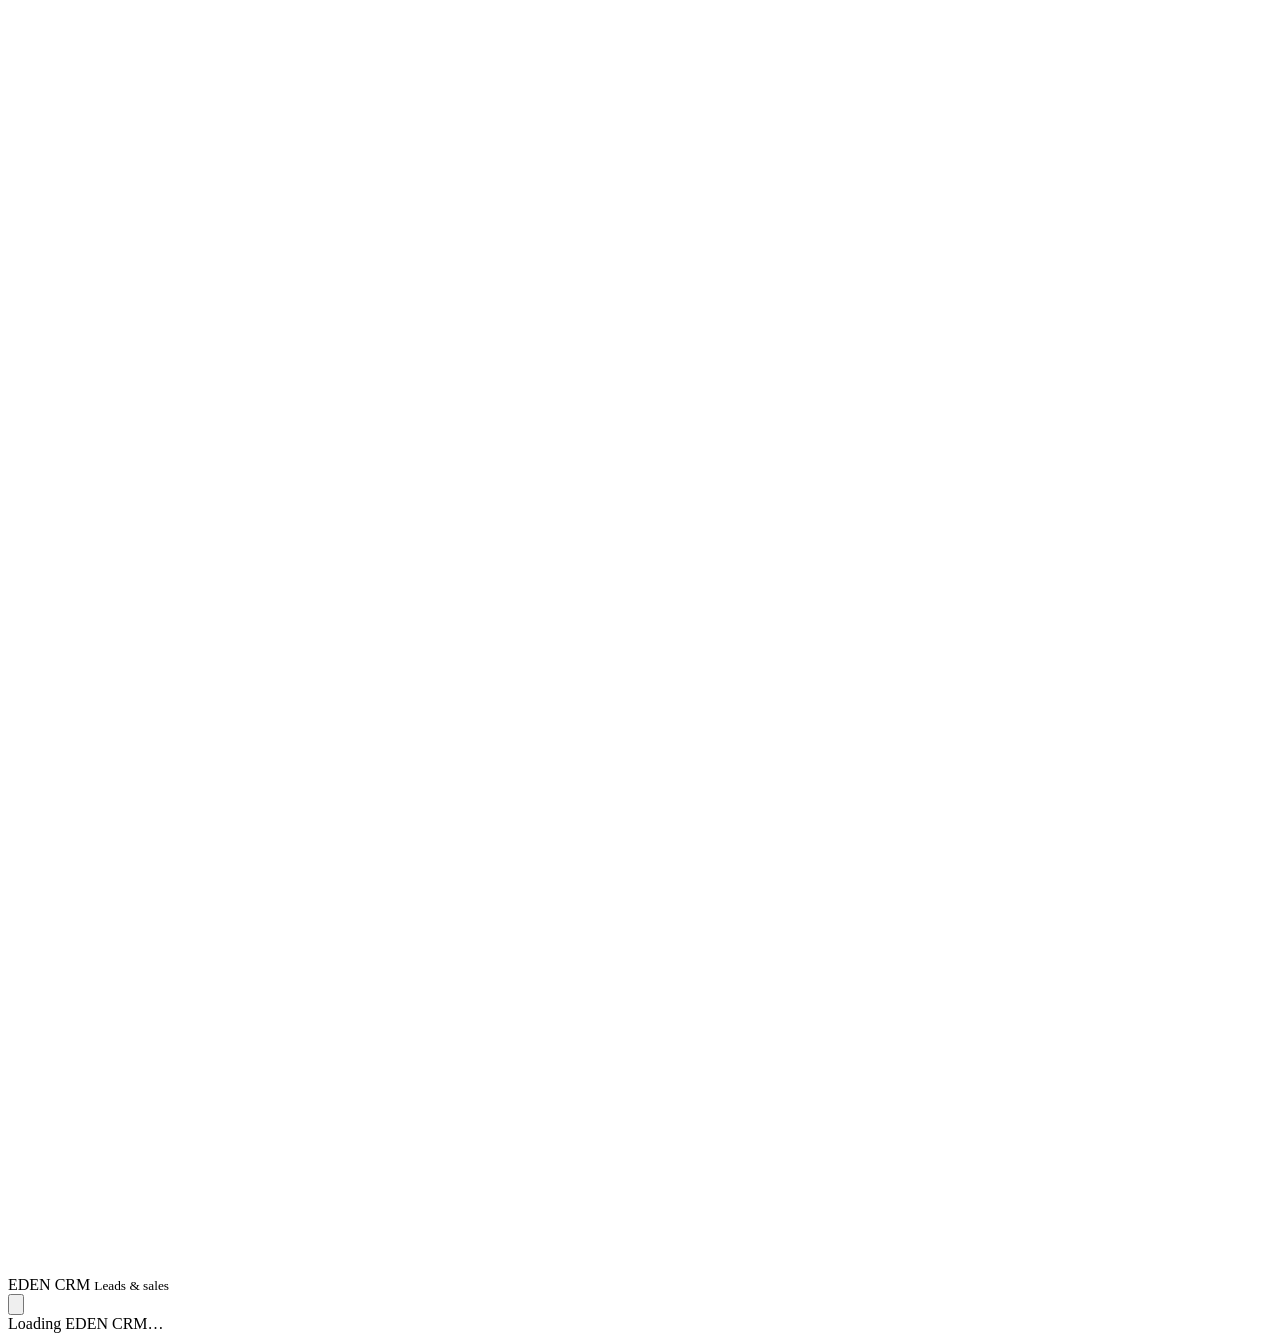
<file: src/Index.html>
<!DOCTYPE html>
<html dir="ltr" lang="en">
<head>
  <base target="_top">
  <meta charset="utf-8">
  <meta name="viewport" content="width=device-width, initial-scale=1, viewport-fit=cover">
  <title>EDEN CRM</title>
  <link rel="preconnect" href="https://fonts.googleapis.com">
  <link rel="preconnect" href="https://fonts.gstatic.com" crossorigin>
  <link rel="stylesheet" href="https://fonts.googleapis.com/css2?family=IBM+Plex+Sans:wght@400;500;600&family=IBM+Plex+Sans+Arabic:wght@400;500;600&family=Readex+Pro:wght@500;600;700&display=swap">
  <?!= include('Styles'); ?>
</head>
<body>
<div id="app">
  <header class="top">
    <div class="top-in">
      <div class="brand-row">
        <div class="mark" aria-hidden="true"><svg viewBox="0 0 16 16" fill="none"><path d="M8 1.5c3 2.2 4.5 4.6 4.5 7.2A4.5 4.5 0 0 1 8 13.2a4.5 4.5 0 0 1-4.5-4.5C3.5 6.1 5 3.7 8 1.5Z" fill="var(--accent-fg)"/><path d="M8 14.5V7" stroke="var(--accent)" stroke-width="1.4" stroke-linecap="round"/></svg></div>
        <div class="brand">EDEN CRM <small>Leads &amp; sales</small></div>
        <div class="spacer"></div>
        <button class="btn ghost icon" id="refresh-btn" title="Refresh" aria-label="Refresh"><svg viewBox="0 0 24 24" fill="none" stroke="currentColor" stroke-width="2"><path d="M20 11a8 8 0 1 0-2.3 5.7M20 4v7h-7"/></svg></button>
        <div class="me" id="me"></div>
      </div>
      <nav class="tabs" role="tablist" id="tabs"></nav>
    </div>
  </header>
  <div class="bar" id="bar" hidden>
    <div class="search">
      <svg viewBox="0 0 24 24" fill="none" stroke="currentColor" stroke-width="2"><circle cx="11" cy="11" r="7"/><path d="m20 20-3.5-3.5"/></svg>
      <input type="search" id="q" placeholder="Search name, phone, unit or tag" autocomplete="off" dir="auto">
    </div>
    <select id="f-owner" aria-label="Owner"></select>
    <select id="f-source" aria-label="Source"></select>
    <select id="f-project" aria-label="Project"></select>
    <select id="f-rating" aria-label="Rating"></select>
    <button class="btn primary" id="add-btn"><svg viewBox="0 0 24 24" fill="none" stroke="currentColor" stroke-width="2.2"><path d="M12 5v14M5 12h14"/></svg>New lead</button>
  </div>
  <main id="view"><div class="skeleton">Loading EDEN CRM…</div></main>
</div>
<div id="drawer-root"></div>
<div id="toast-root"></div>
<?!= include('App'); ?>
</body>
</html>
</file>
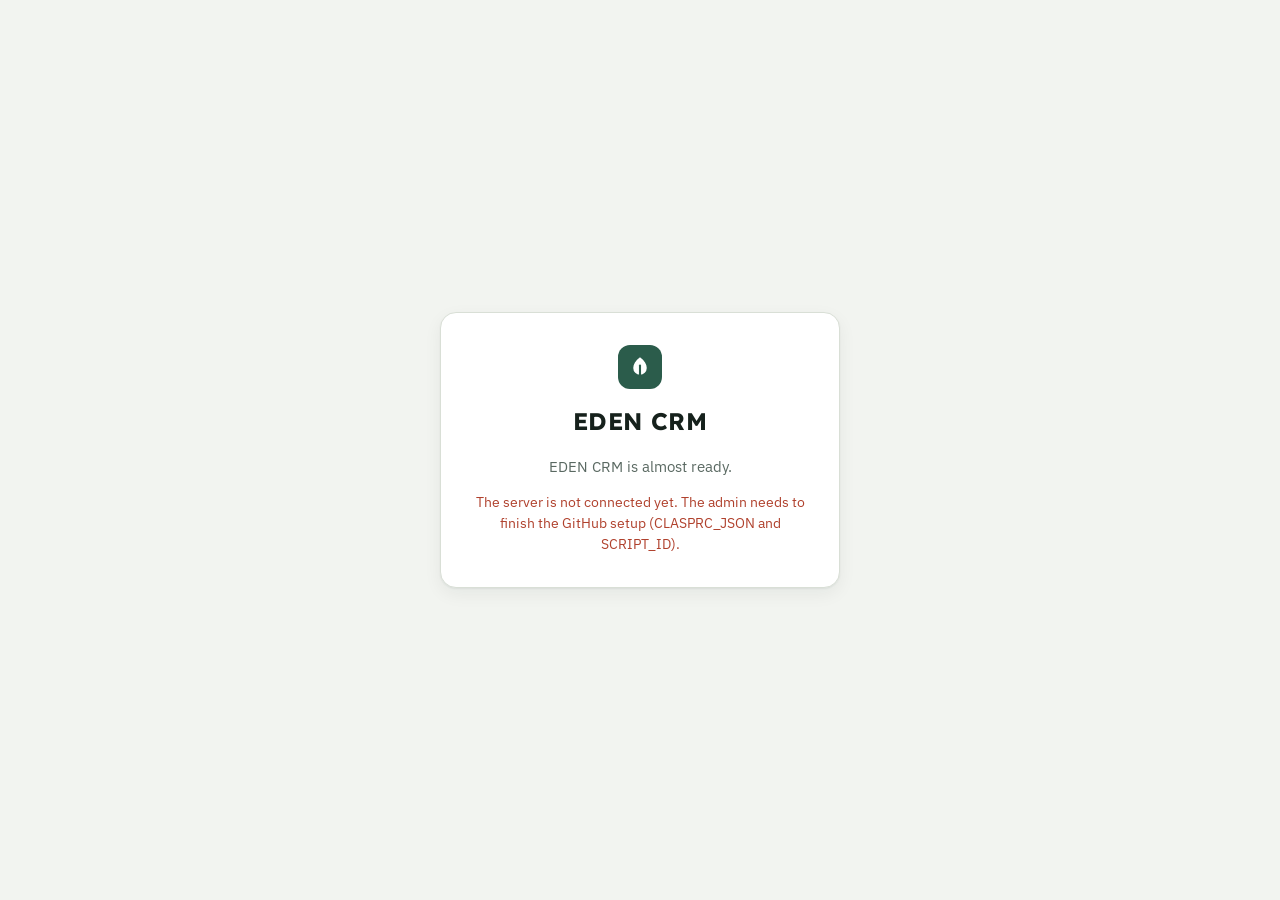
<file: web/index.html>
<!DOCTYPE html>
<html dir="ltr" lang="en">
<head>
  <meta charset="utf-8">
  <meta name="viewport" content="width=device-width, initial-scale=1, viewport-fit=cover">
  <title>EDEN CRM</title>
  <meta name="robots" content="noindex, nofollow">
  <meta name="theme-color" content="#2B5C4B">
  <link rel="icon" href="data:image/svg+xml,%3Csvg xmlns='http://www.w3.org/2000/svg' viewBox='0 0 16 16'%3E%3Crect width='16' height='16' rx='4' fill='%232B5C4B'/%3E%3Cpath d='M8 3c2.4 1.7 3.6 3.6 3.6 5.6A3.6 3.6 0 0 1 8 12.2a3.6 3.6 0 0 1-3.6-3.6C4.4 6.6 5.6 4.7 8 3Z' fill='%23fff'/%3E%3C/svg%3E">
  <link rel="preconnect" href="https://fonts.googleapis.com">
  <link rel="preconnect" href="https://fonts.gstatic.com" crossorigin>
  <link rel="stylesheet" href="https://fonts.googleapis.com/css2?family=IBM+Plex+Sans:wght@400;500;600&family=IBM+Plex+Sans+Arabic:wght@400;500;600&family=Readex+Pro:wght@500;600;700&display=swap">
  <link rel="stylesheet" href="styles.css">
  <script>try{var th=localStorage.getItem("crm.theme");if(th==="dark"||th==="light")document.documentElement.setAttribute("data-theme",th)}catch(e){}</script>
  <script src="config.js"></script>
  <script src="https://accounts.google.com/gsi/client" async defer></script>
</head>
<body>
<div id="signin" class="signin" hidden>
  <div class="signin-card">
    <div class="mark" aria-hidden="true"><svg viewBox="0 0 16 16" fill="none"><path d="M8 1.5c3 2.2 4.5 4.6 4.5 7.2A4.5 4.5 0 0 1 8 13.2a4.5 4.5 0 0 1-4.5-4.5C3.5 6.1 5 3.7 8 1.5Z" fill="var(--accent-fg)"/><path d="M8 14.5V7" stroke="var(--accent)" stroke-width="1.4" stroke-linecap="round"/></svg></div>
    <h1>EDEN CRM</h1>
    <p id="signin-intro">Sign in with the email your admin added for you.</p>
    <form id="code-form" class="code-form" novalidate>
      <div id="step-email" class="code-step">
        <label for="si-email">Email</label>
        <input type="email" id="si-email" autocomplete="email" placeholder="name@example.com" required>
        <button type="submit" class="btn primary" id="si-send">Email me a sign-in code</button>
      </div>
      <div id="step-code" class="code-step" hidden>
        <label for="si-code">6-digit code sent to <b id="si-to"></b></label>
        <input type="text" id="si-code" inputmode="numeric" autocomplete="one-time-code" maxlength="6" placeholder="••••••" required>
        <button type="submit" class="btn primary" id="si-verify">Sign in</button>
        <button type="button" class="btn ghost" id="si-back">Use another email or resend</button>
      </div>
    </form>
    <div id="gsi-wrap" hidden><div class="or"><span>or</span></div><div id="gsi-btn"></div></div>
    <p id="signin-msg" class="status" role="status"></p>
  </div>
</div>
<div id="app" class="shell" hidden>
  <aside class="side" id="side" aria-label="Main menu">
    <div class="side-brand">
      <div class="mark" aria-hidden="true"><svg viewBox="0 0 16 16" fill="none"><path d="M8 1.5c3 2.2 4.5 4.6 4.5 7.2A4.5 4.5 0 0 1 8 13.2a4.5 4.5 0 0 1-4.5-4.5C3.5 6.1 5 3.7 8 1.5Z" fill="#fff"/><path d="M8 14.5V7" stroke="#2E6B57" stroke-width="1.4" stroke-linecap="round"/></svg></div>
      <div>EDEN CRM<small>Leads &amp; sales</small></div>
      <button class="side-x" id="side-x" aria-label="Close menu">✕</button>
    </div>
    <nav id="nav"></nav>
    <div class="side-foot">
      <div class="side-user" id="side-user"></div>
      <div class="side-actions">
        <button id="theme-btn" title="Switch light / dark"><svg viewBox="0 0 24 24" fill="none" stroke="currentColor" stroke-width="2"><path d="M21 12.8A9 9 0 1 1 11.2 3a7 7 0 0 0 9.8 9.8Z"/></svg><span>Theme</span></button>
        <button id="signout-btn" title="Sign out"><svg viewBox="0 0 24 24" fill="none" stroke="currentColor" stroke-width="2"><path d="M15 3h4a2 2 0 0 1 2 2v14a2 2 0 0 1-2 2h-4M10 17l-5-5 5-5M5 12h12"/></svg><span>Sign out</span></button>
      </div>
    </div>
  </aside>
  <div class="nav-scrim" id="nav-scrim"></div>
  <div class="main">
    <header class="topbar">
      <button class="icon-btn menu-btn" id="menu-btn" aria-label="Open menu"><svg viewBox="0 0 24 24" fill="none" stroke="currentColor" stroke-width="2"><path d="M4 7h16M4 12h16M4 17h16"/></svg></button>
      <h1 id="page-title">EDEN CRM</h1>
      <span class="sub" id="page-sub"></span>
      <div class="spacer"></div>
      <button class="icon-btn" id="refresh-btn" title="Refresh" aria-label="Refresh"><svg viewBox="0 0 24 24" fill="none" stroke="currentColor" stroke-width="2"><path d="M20 11a8 8 0 1 0-2.3 5.7M20 4v7h-7"/></svg></button>
      <div class="notif-wrap" id="notif-wrap">
        <button class="icon-btn" id="bell" aria-label="Notifications" aria-haspopup="true"><svg viewBox="0 0 24 24" fill="none" stroke="currentColor" stroke-width="2"><path d="M18 8a6 6 0 1 0-12 0c0 7-3 9-3 9h18s-3-2-3-9M13.7 21a2 2 0 0 1-3.4 0"/></svg></button>
      </div>
      <button class="btn primary" id="add-btn"><svg viewBox="0 0 24 24" fill="none" stroke="currentColor" stroke-width="2.2"><path d="M12 5v14M5 12h14"/></svg><span>New lead</span></button>
    </header>
    <div class="bar" id="bar" hidden>
      <div class="search">
        <svg viewBox="0 0 24 24" fill="none" stroke="currentColor" stroke-width="2"><circle cx="11" cy="11" r="7"/><path d="m20 20-3.5-3.5"/></svg>
        <input type="search" id="q" placeholder="Search name, phone, unit or tag" autocomplete="off" dir="auto">
      </div>
      <select id="f-owner" aria-label="Owner"></select>
      <select id="f-source" aria-label="Source"></select>
      <select id="f-project" aria-label="Project"></select>
      <select id="f-rating" aria-label="Rating"></select>
    </div>
    <main id="view"><div class="skeleton">Loading EDEN CRM…</div></main>
  </div>
</div>
<div id="drawer-root"></div>
<div id="toast-root"></div>
<script src="app.js"></script>
<script src="auth.js"></script>
</body>
</html>
</file>
<file: web/styles.css>
/* Layout: dark-green sidebar (nav) + main column (topbar → filters → view). Lead and unit details open in a wide side panel. */
:root{
  --bg:#F2F4F0;--surface:#FFFFFF;--sunk:#E8ECE6;--fg:#16211C;--muted:#5A6962;--line:#D9DFD6;
  --accent:#2B5C4B;--accent-fg:#FFFFFF;--accent-soft:#DCE9E2;--sand:#9C7A43;--sand-soft:#F1E8D8;
  --danger:#B0412D;--danger-soft:#F6E0DA;--warn:#9A6210;--warn-soft:#F6EAD2;--ok:#24784A;--ok-soft:#DAEEE1;
  --st-new:#6B7F95;--st-contacted:#4C83A8;--st-qualified:#3E8F86;--st-visit:#7A6BB0;--st-negotiation:#B07D2E;--st-won:#24784A;--st-lost:#B0412D;
  --c1:#2a78d6;--c2:#eb6834;--c3:#1baf7a;--c4:#eda100;
  --side-bg:#14302A;--side-fg:#EAF2EE;--side-muted:#9DB8AD;--side-hover:rgba(255,255,255,.07);--side-active:#24594A;--side-line:rgba(255,255,255,.09);
  --shadow:0 1px 2px rgba(20,35,28,.06),0 6px 18px rgba(20,35,28,.06);
  --f-display:"Readex Pro","IBM Plex Sans","IBM Plex Sans Arabic",system-ui,sans-serif;
  --f-body:"IBM Plex Sans","IBM Plex Sans Arabic",system-ui,-apple-system,"Segoe UI",Tahoma,sans-serif;
  --r:10px;
}
@media (prefers-color-scheme:dark){:root:not([data-theme="light"]){
  --bg:#0F1513;--surface:#171F1C;--sunk:#0B100E;--fg:#E4EBE7;--muted:#97A69E;--line:#28332E;
  --accent:#86C5AC;--accent-fg:#0C1A14;--accent-soft:#1E3A2F;--sand:#D4B07A;--sand-soft:#33291A;
  --danger:#EE8A75;--danger-soft:#3A1F19;--warn:#E2AE5A;--warn-soft:#382A14;--ok:#7BD09C;--ok-soft:#173120;
  --st-new:#9AACC0;--st-contacted:#7EB2D6;--st-qualified:#6FC2B8;--st-visit:#AA9CE0;--st-negotiation:#DDAB5C;--st-won:#7BD09C;--st-lost:#EE8A75;
  --c1:#3987e5;--c2:#d95926;--c3:#199e70;--c4:#c98500;
  --side-bg:#0A100E;--side-fg:#E4EBE7;--side-muted:#8FA59B;--side-hover:rgba(255,255,255,.05);--side-active:#1E3A2F;--side-line:rgba(255,255,255,.07);
  --shadow:0 1px 2px rgba(0,0,0,.3),0 6px 18px rgba(0,0,0,.25);color-scheme:dark}}
:root[data-theme="dark"]{
  --bg:#0F1513;--surface:#171F1C;--sunk:#0B100E;--fg:#E4EBE7;--muted:#97A69E;--line:#28332E;
  --accent:#86C5AC;--accent-fg:#0C1A14;--accent-soft:#1E3A2F;--sand:#D4B07A;--sand-soft:#33291A;
  --danger:#EE8A75;--danger-soft:#3A1F19;--warn:#E2AE5A;--warn-soft:#382A14;--ok:#7BD09C;--ok-soft:#173120;
  --st-new:#9AACC0;--st-contacted:#7EB2D6;--st-qualified:#6FC2B8;--st-visit:#AA9CE0;--st-negotiation:#DDAB5C;--st-won:#7BD09C;--st-lost:#EE8A75;
  --c1:#3987e5;--c2:#d95926;--c3:#199e70;--c4:#c98500;
  --side-bg:#0A100E;--side-fg:#E4EBE7;--side-muted:#8FA59B;--side-hover:rgba(255,255,255,.05);--side-active:#1E3A2F;--side-line:rgba(255,255,255,.07);
  --shadow:0 1px 2px rgba(0,0,0,.3),0 6px 18px rgba(0,0,0,.25);color-scheme:dark}
html,body{background:var(--bg);color:var(--fg)}
body{font-family:var(--f-body);font-size:15px;line-height:1.55}
*{box-sizing:border-box}
#app{min-height:100vh}
button,input,select,textarea{font:inherit;color:inherit}
:focus-visible{outline:2px solid var(--accent);outline-offset:2px}
.num,.tab-n,.count,td.n,.kpi b{font-variant-numeric:tabular-nums}

/* header */
.top{position:sticky;top:env(safe-area-inset-top,0px);z-index:20;background:var(--bg);border-bottom:1px solid var(--line)}
.top-in{max-width:1400px;margin:0 auto;padding:12px 16px 0;display:flex;flex-direction:column;gap:10px}
.brand-row{display:flex;align-items:center;gap:12px}
.brand{font-family:var(--f-display);font-weight:700;font-size:20px;letter-spacing:.02em;display:flex;align-items:baseline;gap:8px}
.brand small{font-family:var(--f-body);font-weight:500;font-size:12px;color:var(--muted);letter-spacing:0}
.mark{width:28px;height:28px;border-radius:8px;background:var(--accent);display:grid;place-items:center}
.mark svg{width:16px;height:16px}
.spacer{flex:1}
.me{display:flex;align-items:center;gap:8px;font-size:13px;color:var(--muted)}
.av{width:26px;height:26px;border-radius:50%;flex:0 0 auto;object-fit:cover;background:var(--sunk)}
.av.sm{width:20px;height:20px}
.tabs{display:flex;gap:4px;overflow-x:auto;scrollbar-width:none;margin:0 -4px;padding:0 4px}
.tabs::-webkit-scrollbar{display:none}
.tab{border:0;background:none;padding:8px 12px 10px;font-weight:500;color:var(--muted);border-bottom:2px solid transparent;cursor:pointer;white-space:nowrap;display:flex;gap:6px;align-items:center}
.tab[aria-selected="true"]{color:var(--fg);border-bottom-color:var(--accent)}
.tab-n{font-size:11px;background:var(--danger-soft);color:var(--danger);border-radius:99px;padding:0 7px;font-weight:600}

/* toolbar */
.bar{max-width:1400px;margin:0 auto;padding:12px 16px;display:flex;flex-wrap:wrap;gap:8px;align-items:center}
.search{flex:1 1 220px;min-width:0;position:relative}
.search input{width:100%;padding-block:9px;padding-inline:36px 12px;border:1px solid var(--line);border-radius:var(--r);background:var(--surface)}
.search svg{position:absolute;inset-inline-start:11px;top:50%;transform:translateY(-50%);width:16px;height:16px;color:var(--muted)}
select,input[type=text],input[type=tel],input[type=email],input[type=number],input[type=date],input[type=search],textarea{border:1px solid var(--line);border-radius:var(--r);background:var(--surface);padding:8px 10px;min-width:0;max-width:100%}
textarea{resize:vertical;width:100%}
.btn{border:1px solid var(--line);background:var(--surface);border-radius:var(--r);padding:8px 14px;font-weight:500;cursor:pointer;display:inline-flex;align-items:center;gap:6px;white-space:nowrap}
.btn:hover{background:var(--sunk)}
.btn.primary{background:var(--accent);color:var(--accent-fg);border-color:var(--accent)}
.btn.primary:hover{filter:brightness(1.08)}
.btn.danger{color:var(--danger);border-color:var(--danger-soft)}
.btn.ghost{border-color:transparent;background:none}
.btn:disabled{opacity:.5;cursor:not-allowed}
.btn svg{width:16px;height:16px}

main{max-width:1400px;margin:0 auto;padding-inline:16px;padding-block:4px 48px}
.banner{max-width:1400px;margin:12px auto 0;padding:10px 14px;border-radius:var(--r);background:var(--warn-soft);color:var(--warn);font-size:14px}
.banner-wrap{padding-inline:16px}

/* board */
.board{display:flex;gap:12px;overflow-x:auto;padding-bottom:12px;scroll-snap-type:x proximity;align-items:flex-start}
.col{flex:0 0 272px;background:var(--sunk);border-radius:12px;padding:10px;display:flex;flex-direction:column;gap:8px;scroll-snap-align:start;min-height:120px;border:1px dashed transparent}
.col.over{border-color:var(--accent);background:var(--accent-soft)}
.col-h{display:flex;align-items:center;gap:8px;font-weight:600;font-size:14px;padding:2px 4px 4px}
.col-h .count{margin-inline-start:auto;color:var(--muted);font-weight:500;font-size:13px}
.dot{width:9px;height:9px;border-radius:50%;flex:0 0 auto;background:var(--st-new)}
.st-new{background:var(--st-new)}.st-contacted{background:var(--st-contacted)}.st-qualified{background:var(--st-qualified)}.st-visit{background:var(--st-visit)}.st-negotiation{background:var(--st-negotiation)}.st-won{background:var(--st-won)}.st-lost{background:var(--st-lost)}
.col-empty{color:var(--muted);font-size:13px;text-align:center;margin:12px 0}
.card{background:var(--surface);border-radius:var(--r);padding:10px 12px;box-shadow:var(--shadow);cursor:pointer;display:flex;flex-direction:column;gap:6px;border:1px solid transparent}
.card:hover{border-color:var(--line)}
.card-top{display:flex;gap:8px;align-items:flex-start;justify-content:space-between}
.card-top strong{font-weight:600;line-height:1.35;min-width:0;overflow-wrap:anywhere}
.meta{font-size:13px;color:var(--muted);overflow-wrap:anywhere}
.card-bot{display:flex;gap:8px;align-items:center;justify-content:space-between;font-size:12.5px}
.owner{display:flex;align-items:center;gap:6px;color:var(--muted);min-width:0}
.owner span{overflow:hidden;text-overflow:ellipsis;white-space:nowrap}
.chip{font-size:11.5px;border-radius:99px;padding:1px 8px;background:var(--sand-soft);color:var(--sand);white-space:nowrap;font-weight:500}
.fu{font-size:12px;border-radius:6px;padding:1px 7px;white-space:nowrap;font-weight:500}
.fu.late{background:var(--danger-soft);color:var(--danger)}
.fu.today{background:var(--warn-soft);color:var(--warn)}
.fu.soon{background:var(--accent-soft);color:var(--accent)}
.fu.none{color:var(--muted);border:1px dashed var(--line)}

/* list */
.tbl-wrap{overflow-x:auto;background:var(--surface);border-radius:12px;border:1px solid var(--line)}
table{border-collapse:collapse;width:100%;min-width:820px;font-size:14px}
th{font-weight:500;color:var(--muted);font-size:12.5px;text-align:start;padding:10px 12px;border-bottom:1px solid var(--line);white-space:nowrap;background:var(--surface)}
td{padding:10px 12px;border-bottom:1px solid var(--line);vertical-align:middle}
tbody tr{cursor:pointer}
tbody tr:hover td{background:var(--sunk)}
tbody tr:last-child td{border-bottom:0}
.stage-pill{display:inline-flex;align-items:center;gap:6px;white-space:nowrap}
.ltr{direction:ltr;unicode-bidi:isolate;text-align:start}

/* follow-ups */
.groups{display:grid;gap:20px}
.group h2,.sec h2{font-family:var(--f-display);font-size:16px;font-weight:600;margin:0 0 8px;display:flex;align-items:center;gap:8px}
.group h2 .count{color:var(--muted);font-weight:400;font-size:14px}
.rows{display:grid;gap:8px;grid-template-columns:repeat(auto-fill,minmax(280px,1fr))}
.empty{color:var(--muted);font-size:14px;padding:16px;background:var(--surface);border-radius:var(--r);border:1px dashed var(--line)}

/* reports */
.rep-head{display:flex;flex-wrap:wrap;gap:8px;align-items:center;margin-bottom:14px}
.rep-head h2{margin:0;font-family:var(--f-display);font-size:18px;font-weight:600;flex:1}
.kpis{display:grid;grid-template-columns:repeat(auto-fit,minmax(150px,1fr));gap:10px;margin-bottom:20px}
.kpi{background:var(--surface);border:1px solid var(--line);border-radius:12px;padding:12px 14px}
.kpi span{display:block;font-size:12.5px;color:var(--muted)}
.kpi b{font-family:var(--f-display);font-size:24px;font-weight:600}
.kpi small{color:var(--muted);font-size:12px}
.kpi.alert b{color:var(--danger)}
.rep-grid{display:grid;gap:16px;grid-template-columns:repeat(auto-fit,minmax(320px,1fr))}
.panel{background:var(--surface);border:1px solid var(--line);border-radius:12px;padding:14px 16px;min-width:0}
.panel h3{margin:0 0 12px;font-size:14.5px;font-weight:600}
.hb{display:grid;grid-template-columns:96px 1fr 44px;gap:10px;align-items:center;font-size:13.5px;margin-bottom:8px}
.hb .track{height:10px;background:var(--sunk);border-radius:99px;overflow:hidden;position:relative}
.hb .fill{position:absolute;inset-block:0;inset-inline-start:0;border-radius:99px;background:var(--accent)}
.hb .fill.won{background:var(--ok)}
.hb .n{text-align:end;font-variant-numeric:tabular-nums;color:var(--muted)}
.legend{display:flex;gap:14px;font-size:12px;color:var(--muted);margin-top:4px}
.legend i{display:inline-block;width:10px;height:10px;border-radius:3px;margin-inline-end:5px;vertical-align:-1px}
.panel table{min-width:0;font-size:13.5px}
.panel td,.panel th{padding:8px 6px}
.panel tbody tr{cursor:default}

/* settings */
.sets{display:grid;gap:16px;max-width:880px}
.sec{background:var(--surface);border:1px solid var(--line);border-radius:12px;padding:16px}
.sec p.hint{color:var(--muted);font-size:13.5px;margin:0 0 12px}
.proj{display:grid;gap:8px;padding:12px;border:1px solid var(--line);border-radius:var(--r);margin-bottom:10px}
.proj-row{display:flex;gap:8px;flex-wrap:wrap}
.proj-row input{flex:1 1 200px}
.people{display:flex;flex-wrap:wrap;gap:8px;margin-bottom:10px}
.person{display:flex;align-items:center;gap:8px;background:var(--sunk);border-radius:99px;padding:4px 6px 4px 12px;font-size:14px}
.person button{border:0;background:none;cursor:pointer;color:var(--muted);padding:2px 6px;border-radius:99px}
.person button:hover{color:var(--danger)}
.results{display:grid;gap:4px;margin-top:6px}
.result{display:flex;align-items:center;gap:8px;border:0;background:var(--sunk);border-radius:8px;padding:6px 10px;cursor:pointer;text-align:start}
.result:hover{background:var(--accent-soft)}
.steps{margin:0;padding-inline-start:20px;color:var(--fg);font-size:14px;display:grid;gap:4px}

/* drawer */
.scrim{position:fixed;inset:0;background:rgba(10,18,14,.42);z-index:40}
.drawer{position:fixed;top:0;bottom:0;inset-inline-end:0;width:min(580px,100%);background:var(--bg);z-index:41;overflow-y:auto;box-shadow:-8px 0 30px rgba(0,0,0,.18);padding-top:env(safe-area-inset-top,0px);padding-bottom:env(safe-area-inset-bottom,0px)}
.d-head{position:sticky;top:0;background:var(--bg);z-index:2;padding:14px 16px 10px;border-bottom:1px solid var(--line);display:flex;gap:10px;align-items:flex-start}
.d-head h2{margin:0;font-family:var(--f-display);font-size:19px;font-weight:600;flex:1;min-width:0;overflow-wrap:anywhere}
.d-head .sub{font-size:13px;color:var(--muted);font-weight:400;font-family:var(--f-body);margin-top:2px}
.d-body{padding:14px 16px 28px;display:grid;gap:18px}
.contact{display:flex;flex-wrap:wrap;gap:8px;align-items:center}
.contact .phone{font-size:16px;font-weight:600;user-select:all}
.stages{display:flex;flex-wrap:wrap;gap:6px}
.sbtn{border:1px solid var(--line);background:var(--surface);border-radius:99px;padding:5px 12px;font-size:13px;cursor:pointer;display:inline-flex;align-items:center;gap:6px}
.sbtn[aria-pressed="true"]{background:var(--fg);color:var(--bg);border-color:var(--fg)}
.subform{display:flex;flex-wrap:wrap;gap:8px;align-items:center;padding:10px;background:var(--sunk);border-radius:var(--r)}
.lbl{font-size:12.5px;color:var(--muted);font-weight:500;display:block;margin-bottom:6px;letter-spacing:.01em}
.form{display:grid;grid-template-columns:1fr 1fr;gap:12px}
.form .full{grid-column:1/-1}
.field{display:flex;flex-direction:column;gap:4px;min-width:0}
.field label{font-size:12.5px;color:var(--muted);font-weight:500}
.field input,.field select,.field textarea{width:100%}
@media (max-width:520px){.form{grid-template-columns:1fr}}
.warnbox{background:var(--warn-soft);color:var(--warn);padding:10px 12px;border-radius:var(--r);font-size:14px;display:flex;flex-wrap:wrap;gap:8px;align-items:center}
.acts{display:flex;gap:8px;flex-wrap:wrap;justify-content:flex-end}
.log{display:grid;gap:0;border-inline-start:2px solid var(--line);margin-inline-start:6px}
.ev{position:relative;padding:0 16px 14px 0;padding-inline-start:16px;padding-inline-end:0}
.ev::before{content:"";position:absolute;inset-inline-start:-6px;top:6px;width:10px;height:10px;border-radius:50%;background:var(--surface);border:2px solid var(--muted)}
.ev.stage::before{border-color:var(--accent);background:var(--accent)}
.ev .who{font-size:12.5px;color:var(--muted)}
.ev .what{font-size:14px;white-space:pre-wrap;overflow-wrap:anywhere}
.ev .tag{font-weight:600;font-size:13px;margin-inline-end:6px}
.addact{display:grid;gap:8px;background:var(--surface);border:1px solid var(--line);border-radius:12px;padding:12px}
.addact .row{display:flex;flex-wrap:wrap;gap:8px;align-items:center}
.danger-zone{border-top:1px solid var(--line);padding-top:14px;display:flex;gap:8px;flex-wrap:wrap;align-items:center}

.toast{position:fixed;bottom:calc(16px + env(safe-area-inset-bottom,0px));left:50%;transform:translateX(-50%);background:var(--fg);color:var(--bg);padding:10px 16px;border-radius:10px;z-index:60;font-size:14px;max-width:calc(100% - 32px);box-shadow:var(--shadow)}
.toast.err{background:var(--danger);color:#fff}
.skeleton{color:var(--muted);padding:40px 0;text-align:center}
.welcome{background:var(--surface);border:1px solid var(--line);border-radius:12px;padding:24px;max-width:640px}
.welcome h2{font-family:var(--f-display);margin:0 0 8px;font-size:20px;font-weight:600}
.welcome p{color:var(--muted);margin:0 0 14px}
@media (prefers-reduced-motion:no-preference){.drawer{animation:slide .18s ease-out}@keyframes slide{from{transform:translateX(24px);opacity:.6}to{transform:none;opacity:1}}}

html,body{margin:0;background:var(--bg);color:var(--fg)}
body{-webkit-text-size-adjust:100%}
[hidden]{display:none!important}
img{max-width:100%}
.btn.icon{padding:6px}
.check{width:18px;height:18px;accent-color:var(--accent)}
.bulk{display:flex;flex-wrap:wrap;gap:8px;align-items:center;padding:10px 12px;background:var(--accent-soft);border-radius:var(--r);margin-bottom:10px}
.users-tbl input[type=text],.users-tbl input[type=email],.users-tbl select{width:100%;min-width:120px}
.users-tbl td{vertical-align:middle}
.kv{display:grid;grid-template-columns:minmax(0,1fr) 120px;gap:8px 12px;align-items:center}
.kv label{font-size:14px}
.kv small{display:block;color:var(--muted);font-size:12.5px}
.mono{font-family:ui-monospace,Menlo,Consolas,monospace;font-size:12.5px;background:var(--sunk);padding:8px 10px;border-radius:8px;overflow-wrap:anywhere;user-select:all;direction:ltr;text-align:left}
pre.mono{white-space:pre-wrap;margin:0}
.status{font-size:13px;color:var(--muted)}
.status.err{color:var(--danger)}
.loading-row{color:var(--muted);font-size:13px}
.err-page{max-width:560px;margin:60px auto;background:var(--surface);border:1px solid var(--line);border-radius:12px;padding:24px}
.err-page h2{font-family:var(--f-display);margin:0 0 8px;font-size:20px}
@media (max-width:520px){.kv{grid-template-columns:1fr}}

/* ---- v2 ---- */
.card strong,td strong,.what,.d-head h2,.task-title,.lead-link{unicode-bidi:plaintext}
.rate{font-size:11px;font-weight:600;border-radius:99px;padding:1px 8px;white-space:nowrap;letter-spacing:.02em}
.rate-hot{background:var(--danger-soft);color:var(--danger)}
.rate-warm{background:var(--warn-soft);color:var(--warn)}
.rate-cold{background:var(--sunk);color:var(--st-contacted)}
.tags{display:flex;flex-wrap:wrap;gap:4px}
.tag{font-size:11.5px;border:1px solid var(--line);color:var(--muted);border-radius:6px;padding:0 6px;white-space:nowrap}
.rate-row{display:flex;gap:6px;align-items:center;flex-wrap:wrap}
.toolrow{display:flex;flex-wrap:wrap;gap:8px;align-items:center;margin-bottom:10px}
.toolrow .grow{flex:1}
.task{display:grid;grid-template-columns:auto 1fr auto;gap:10px;align-items:start;background:var(--surface);border:1px solid var(--line);border-radius:var(--r);padding:10px 12px}
.task.late{border-color:var(--danger-soft);box-shadow:inset 3px 0 0 var(--danger)}
.task .chk{width:22px;height:22px;border-radius:6px;border:2px solid var(--line);background:var(--surface);cursor:pointer;display:grid;place-items:center;padding:0;margin-top:1px}
.task .chk:hover{border-color:var(--accent)}
.task .chk .tick{font-size:13px;line-height:1;font-weight:700;color:var(--accent);opacity:0}
.task .chk:hover .tick{opacity:.6}
.task.done .chk{background:var(--ok);border-color:var(--ok)}
.task.done .chk .tick{opacity:1;color:#fff}
.task.done .task-title{text-decoration:line-through;color:var(--muted)}
.task-title{font-weight:600;overflow-wrap:anywhere}
.task-meta{font-size:12.5px;color:var(--muted);display:flex;flex-wrap:wrap;gap:4px 10px;align-items:center;margin-top:2px}
.task-when{font-variant-numeric:tabular-nums;font-weight:600;font-size:13px;white-space:nowrap}
.task.late .task-when{color:var(--danger)}
.task-done-form{grid-column:1/-1;display:flex;gap:8px;flex-wrap:wrap}
.task-done-form input{flex:1 1 200px}
.ttype{font-size:11.5px;border-radius:99px;padding:1px 8px;background:var(--accent-soft);color:var(--accent);font-weight:500}
.ttype.visit,.ttype.meeting{background:var(--sand-soft);color:var(--sand)}
.lead-link{background:none;border:0;padding:0;color:var(--accent);cursor:pointer;font:inherit;font-size:12.5px;text-decoration:underline;text-underline-offset:2px}
.task-list{display:grid;gap:8px}
.x{background:none;border:0;color:var(--muted);cursor:pointer;padding:2px 6px;border-radius:6px;font-size:14px}
.x:hover{color:var(--danger);background:var(--danger-soft)}
.menu-wrap{position:relative;display:inline-block}
.menu{position:absolute;top:calc(100% + 4px);left:0;z-index:5;background:var(--surface);border:1px solid var(--line);border-radius:10px;box-shadow:var(--shadow);min-width:220px;max-width:min(320px,80vw);padding:4px;display:grid}
.menu button{border:0;background:none;text-align:start;padding:8px 10px;border-radius:8px;cursor:pointer;font-size:14px}
.menu button:hover{background:var(--sunk)}
.menu small{display:block;color:var(--muted);font-size:12px;white-space:nowrap;overflow:hidden;text-overflow:ellipsis}
.ust{display:inline-flex;align-items:center;gap:6px;font-size:12.5px;font-weight:500;border-radius:99px;padding:2px 9px;white-space:nowrap}
.ust-available{background:var(--ok-soft);color:var(--ok)}
.ust-reserved{background:var(--warn-soft);color:var(--warn)}
.ust-sold{background:var(--accent-soft);color:var(--accent)}
.ust-blocked{background:var(--sunk);color:var(--muted)}
.inv-sum{display:grid;grid-template-columns:repeat(auto-fit,minmax(240px,1fr));gap:10px;margin-bottom:14px}
.proj-card{background:var(--surface);border:1px solid var(--line);border-radius:12px;padding:12px 14px;display:grid;gap:8px}
.proj-card h3{margin:0;font-size:15px;font-weight:600;font-family:var(--f-display)}
.stack{display:flex;height:8px;border-radius:99px;overflow:hidden;background:var(--sunk)}
.stack i{display:block;height:100%}
.counts{display:flex;flex-wrap:wrap;gap:4px 12px;font-size:12.5px;color:var(--muted)}
.counts b{color:var(--fg);font-variant-numeric:tabular-nums}
.unit-box{display:grid;gap:10px;background:var(--surface);border:1px solid var(--line);border-radius:12px;padding:12px}
.unit-box .row{display:flex;flex-wrap:wrap;gap:8px;align-items:center}
.unit-box select{flex:1 1 200px}
.facts{display:grid;grid-template-columns:repeat(auto-fit,minmax(120px,1fr));gap:8px}
.fact{background:var(--surface);border:1px solid var(--line);border-radius:10px;padding:8px 10px}
.fact span{display:block;font-size:12px;color:var(--muted)}
.fact b{font-variant-numeric:tabular-nums}
.days{display:grid;gap:6px}
.day{display:grid;grid-template-columns:90px 1fr 40px;gap:10px;align-items:center;font-size:13px}
.day .bar{display:flex;height:10px;border-radius:99px;overflow:hidden;background:var(--sunk)}
.day .bar i{display:block;height:100%}
.legend i.c-call{background:var(--st-contacted)}.legend i.c-whatsapp{background:var(--ok)}.legend i.c-visit{background:var(--st-visit)}.legend i.c-meeting{background:var(--sand)}
.c-call{background:var(--st-contacted)}.c-whatsapp{background:var(--ok)}.c-visit{background:var(--st-visit)}.c-meeting{background:var(--sand)}
.tpl{display:grid;gap:6px;padding:10px;border:1px solid var(--line);border-radius:var(--r);margin-bottom:8px}
.tpl .proj-row input{flex:1 1 200px}
.check-row{display:flex;gap:8px;align-items:center;font-size:14px}
th.sortable{cursor:pointer}
.sec-h{display:flex;align-items:center;gap:8px;margin:0 0 8px}
.sec-h h2{margin:0}
@media (max-width:520px){.task{grid-template-columns:auto 1fr}.task>.x{grid-column:2;justify-self:end}}
.search input[type=search]{padding-block:9px;padding-inline:36px 12px;width:100%}
a.btn{text-decoration:none;color:inherit}
a.btn.primary{color:var(--accent-fg)}
.kpi small{display:block;margin-top:2px}
.sets>*,.groups>*,.rep-grid>*,.d-body>*{min-width:0}
@media (max-width:520px){.brand small{display:none}.brand{font-size:18px}}
input[type=password],input[type=time]{border:1px solid var(--line);border-radius:var(--r);background:var(--surface);padding:8px 10px;min-width:0;max-width:100%}

/* ---- sign-in ---- */
.signin{min-height:100vh;display:grid;place-items:center;padding-inline:16px;padding-block:24px;background:var(--bg)}
.signin-card{background:var(--surface);border:1px solid var(--line);border-radius:16px;padding:32px 28px;max-width:400px;width:100%;display:grid;gap:14px;justify-items:center;text-align:center;box-shadow:var(--shadow)}
.signin-card .mark{width:44px;height:44px;border-radius:12px}
.signin-card .mark svg{width:24px;height:24px}
.signin-card h1{font-family:var(--f-display);font-size:24px;margin:0;font-weight:700;letter-spacing:.02em}
.signin-card p{margin:0;color:var(--muted)}
#gsi-btn{min-height:44px;display:grid;place-items:center}
.signin-card .status{min-height:20px;font-size:13.5px}
.signin-card .status.err{color:var(--danger)}
.me .btn{padding:4px 10px;font-size:13px}
@media (max-width:520px){.me>span:not(.av){display:none}}

.code-form{width:100%}
.code-step{display:grid;gap:8px;text-align:start}
.code-step label{font-size:13px;color:var(--muted);font-weight:500}
.code-step input{width:100%;font-size:16px;padding:10px 12px;border:1px solid var(--line);border-radius:var(--r);background:var(--surface)}
#si-code{font-size:24px;letter-spacing:10px;text-align:center;font-variant-numeric:tabular-nums}
.code-step .btn{justify-content:center;padding-block:10px}
.or{display:flex;align-items:center;gap:10px;color:var(--muted);font-size:12.5px;width:100%;margin:4px 0 10px}
.or::before,.or::after{content:"";flex:1;height:1px;background:var(--line)}
#gsi-wrap{width:100%;display:grid;justify-items:center}

/* ================= v3 shell ================= */
#app.shell{display:grid;grid-template-columns:248px minmax(0,1fr);min-height:100vh}
.side{position:sticky;top:0;height:100vh;background:var(--side-bg);color:var(--side-fg);display:flex;flex-direction:column;gap:2px;padding:18px 12px 14px;overflow-y:auto;z-index:40}
.side-brand{display:flex;align-items:center;gap:10px;padding:0 8px 18px;font-family:var(--f-display);font-weight:700;font-size:19px;letter-spacing:.02em}
.side-brand .mark{background:#2E6B57}
.side-brand small{display:block;font-family:var(--f-body);font-weight:500;font-size:11.5px;color:var(--side-muted);letter-spacing:.02em}
.nav-label{font-size:11px;letter-spacing:.08em;text-transform:uppercase;color:var(--side-muted);padding:14px 12px 6px}
.nav-item{display:flex;align-items:center;gap:11px;width:100%;border:0;background:none;color:var(--side-muted);padding:9px 12px;border-radius:9px;cursor:pointer;font-size:14.5px;font-weight:500;text-align:start}
.nav-item svg{width:18px;height:18px;flex:0 0 auto}
.nav-item:hover{background:var(--side-hover);color:var(--side-fg)}
.nav-item[aria-current="page"]{background:var(--side-active);color:#fff}
.nav-item .nav-n{margin-inline-start:auto;font-size:11px;font-weight:600;background:#C9553E;color:#fff;border-radius:99px;padding:0 7px;line-height:18px}
.side-foot{margin-top:auto;border-top:1px solid var(--side-line);padding:12px 8px 0;display:grid;gap:8px}
.side-user{display:flex;align-items:center;gap:10px;min-width:0}
.side-user .av{width:34px;height:34px;font-size:14px!important;background:#2E6B57!important;color:#fff!important}
.side-user b{display:block;font-size:13.5px;font-weight:600;white-space:nowrap;overflow:hidden;text-overflow:ellipsis}
.side-user small{color:var(--side-muted);font-size:12px}
.side-actions{display:flex;gap:6px}
.side-actions button{flex:1;border:1px solid var(--side-line);background:none;color:var(--side-muted);border-radius:8px;padding:6px 8px;font-size:12.5px;cursor:pointer;display:inline-flex;align-items:center;justify-content:center;gap:6px}
.side-actions button:hover{color:var(--side-fg);background:var(--side-hover)}
.side-actions svg{width:15px;height:15px}
.main{min-width:0;display:flex;flex-direction:column}
.topbar{position:sticky;top:env(safe-area-inset-top,0px);z-index:30;background:var(--bg);border-bottom:1px solid var(--line);display:flex;align-items:center;gap:10px;padding:12px 24px}
.topbar h1{margin:0;font-family:var(--f-display);font-size:20px;font-weight:600;min-width:0;white-space:nowrap;overflow:hidden;text-overflow:ellipsis}
.topbar .sub{color:var(--muted);font-size:13px;white-space:nowrap}
.icon-btn{position:relative;width:38px;height:38px;border-radius:10px;border:1px solid var(--line);background:var(--surface);display:inline-grid;place-items:center;cursor:pointer;color:var(--fg);flex:0 0 auto}
.icon-btn:hover{background:var(--sunk)}
.icon-btn svg{width:18px;height:18px}
.icon-btn .dot-n{position:absolute;top:-5px;right:-5px;min-width:18px;height:18px;border-radius:99px;background:#C9553E;color:#fff;font-size:11px;font-weight:600;display:grid;place-items:center;padding:0 5px;border:2px solid var(--bg)}
.menu-btn{display:none}
.bar,main#view{max-width:1480px;width:100%;margin-inline:auto}
.bar{padding:14px 24px 4px}
main#view{padding-inline:24px;padding-block:12px 56px}
.notif-wrap{position:relative}
.notif-panel{position:absolute;right:0;top:calc(100% + 8px);width:min(400px,calc(100vw - 32px));max-height:min(70vh,560px);overflow:auto;background:var(--surface);border:1px solid var(--line);border-radius:14px;box-shadow:0 12px 40px rgba(0,0,0,.18);z-index:60}
.notif-head{position:sticky;top:0;background:var(--surface);display:flex;align-items:center;justify-content:space-between;padding:12px 14px;border-bottom:1px solid var(--line)}
.notif-head b{font-family:var(--f-display);font-weight:600}
.notif-item{display:grid;grid-template-columns:32px 1fr;gap:10px;padding:10px 14px;border-bottom:1px solid var(--line);cursor:pointer;width:100%;text-align:start;background:none;border-inline:0;border-top:0}
.notif-item:hover{background:var(--sunk)}
.notif-item.unread{background:var(--accent-soft)}
.notif-item .ni{width:32px;height:32px;border-radius:9px;display:grid;place-items:center;background:var(--sunk);color:var(--accent)}
.notif-item .ni svg{width:16px;height:16px}
.notif-item p{margin:0;font-size:13.5px;line-height:1.4;overflow-wrap:anywhere}
.notif-item small{color:var(--muted);font-size:12px}
.notif-empty{padding:28px 16px;text-align:center;color:var(--muted)}
.nav-scrim{display:none}
@media (max-width:980px){
  #app.shell{grid-template-columns:1fr}
  .side{position:fixed;left:0;top:0;bottom:0;width:272px;height:auto;transform:translateX(-102%);transition:transform .2s ease;box-shadow:8px 0 30px rgba(0,0,0,.25)}
  #app.nav-open .side{transform:none}
  #app.nav-open .nav-scrim{display:block;position:fixed;inset:0;background:rgba(8,14,12,.45);z-index:35}
  .menu-btn{display:inline-grid}
  .topbar{padding:10px 16px}
  .topbar .sub{display:none}
  .bar{padding:12px 16px 4px}
  main#view{padding-inline:16px}
}
@media (prefers-reduced-motion:reduce){.side{transition:none}}

/* ---- home ---- */
.hello{display:flex;flex-wrap:wrap;align-items:flex-end;gap:10px 16px;margin:4px 0 16px}
.hello h2{margin:0;font-family:var(--f-display);font-size:26px;font-weight:600;letter-spacing:-.01em}
.hello p{margin:2px 0 0;color:var(--muted)}
.hello .grow{flex:1}
.home-grid{display:grid;grid-template-columns:repeat(12,minmax(0,1fr));gap:16px}
.home-grid>*{min-width:0}
.span-12{grid-column:span 12}.span-8{grid-column:span 8}.span-7{grid-column:span 7}.span-6{grid-column:span 6}.span-5{grid-column:span 5}.span-4{grid-column:span 4}
@media (max-width:1180px){.span-8,.span-7,.span-5{grid-column:span 12}.span-4{grid-column:span 6}}
@media (max-width:760px){.span-6,.span-4{grid-column:span 12}}
.tiles{display:grid;grid-template-columns:repeat(auto-fit,minmax(180px,1fr));gap:12px}
.tile{background:var(--surface);border:1px solid var(--line);border-radius:14px;padding:14px 16px 12px;display:grid;gap:4px;position:relative;overflow:hidden}
.tile .t-l{font-size:12.5px;color:var(--muted);font-weight:500;display:flex;align-items:center;gap:6px}
.tile .t-l svg{width:15px;height:15px;color:var(--accent)}
.tile .t-v{font-family:var(--f-display);font-size:28px;font-weight:600;line-height:1.15;font-variant-numeric:tabular-nums;letter-spacing:-.01em}
.tile .t-v small{font-size:13px;font-weight:500;color:var(--muted);margin-inline-start:4px}
.tile .t-s{font-size:12.5px;color:var(--muted);display:flex;gap:6px;align-items:center;flex-wrap:wrap}
.delta{font-weight:600;font-size:12px;border-radius:6px;padding:0 6px}
.delta.up{color:var(--ok);background:var(--ok-soft)}
.delta.down{color:var(--danger);background:var(--danger-soft)}
.delta.flat{color:var(--muted);background:var(--sunk)}
.spark{width:100%;height:34px;display:block;margin-top:4px}
.box{background:var(--surface);border:1px solid var(--line);border-radius:14px;padding:16px 18px;display:grid;gap:12px;align-content:start}
.box-h{display:flex;align-items:center;gap:8px;flex-wrap:wrap}
.box-h h3{margin:0;font-size:15px;font-weight:600;font-family:var(--f-display)}
.box-h .grow{flex:1}
.box-h .meta{font-size:12.5px}
.link-btn{border:0;background:none;color:var(--accent);cursor:pointer;font-size:13px;font-weight:500;padding:2px 4px}
.goal{display:grid;gap:6px}
.goal-top{display:flex;align-items:baseline;gap:8px;flex-wrap:wrap}
.goal-top b{font-family:var(--f-display);font-size:18px;font-variant-numeric:tabular-nums}
.goal-top .of{color:var(--muted);font-size:13px}
.goal-top .pct{margin-inline-start:auto;font-weight:600;font-variant-numeric:tabular-nums}
.meter{height:10px;border-radius:99px;background:var(--sunk);position:relative;overflow:hidden}
.meter i{position:absolute;inset-block:0;left:0;border-radius:99px;background:var(--accent)}
.meter .pace{position:absolute;top:-3px;bottom:-3px;width:2px;background:var(--fg);opacity:.35}
.goal-note{font-size:12.5px;color:var(--muted)}
.goal-note.behind{color:var(--warn)}
.goal-note.ahead{color:var(--ok)}
.cols{display:grid;grid-template-columns:36px 1fr;gap:6px}
.cols-y{display:flex;flex-direction:column;justify-content:space-between;font-size:11px;color:var(--muted);text-align:end;height:160px;font-variant-numeric:tabular-nums}
.cols-plot{position:relative;height:160px;display:flex;align-items:flex-end;gap:2px;border-bottom:1px solid var(--line)}
.cols-plot .gl{position:absolute;left:0;right:0;height:1px;background:var(--line);opacity:.7}
.cols-plot .c{flex:1;height:100%;display:flex;align-items:flex-end;position:relative;cursor:default}
.cols-plot .c i{display:block;width:100%;max-width:18px;margin:0 auto;background:var(--accent);border-radius:4px 4px 0 0;min-height:0}
.cols-plot .c.today i{background:var(--sand)}
.cols-plot .c:hover i{filter:brightness(1.15)}
.cols-x{grid-column:2;display:flex;justify-content:space-between;font-size:11px;color:var(--muted)}
.tip{position:fixed;z-index:80;pointer-events:none;background:var(--fg);color:var(--bg);font-size:12.5px;padding:6px 9px;border-radius:8px;box-shadow:var(--shadow);white-space:nowrap}
.bars{display:grid;gap:9px}
.bar-row{display:grid;grid-template-columns:110px 1fr 54px;gap:10px;align-items:center;font-size:13.5px}
.bar-row .lab{display:flex;align-items:center;gap:7px;min-width:0;white-space:nowrap;overflow:hidden;text-overflow:ellipsis}
.bar-row .trk{height:12px;border-radius:0 4px 4px 0;background:var(--sunk);position:relative;overflow:hidden}
.bar-row .trk i{position:absolute;inset-block:0;left:0;border-radius:0 4px 4px 0}
.bar-row .v{text-align:end;font-variant-numeric:tabular-nums;color:var(--muted)}
.lb{display:grid;gap:2px}
.lb-row{display:grid;grid-template-columns:24px minmax(0,1.4fr) minmax(0,1fr) 92px;gap:10px;align-items:center;padding:8px 6px;border-radius:9px}
.lb-row:hover{background:var(--sunk)}
.lb-row .rk{font-family:var(--f-display);font-weight:600;color:var(--muted);text-align:center}
.lb-row.first .rk{color:var(--sand)}
.lb-row .who{display:flex;align-items:center;gap:8px;min-width:0}
.lb-row .who span{white-space:nowrap;overflow:hidden;text-overflow:ellipsis;font-weight:500}
.lb-row .val{text-align:end;font-variant-numeric:tabular-nums;font-weight:600;font-size:13.5px}
.lb-row .val small{display:block;color:var(--muted);font-weight:400;font-size:11.5px}
.feed{display:grid;gap:0}
.feed-item{display:grid;grid-template-columns:30px 1fr auto;gap:10px;align-items:start;padding:9px 0;border-bottom:1px solid var(--line)}
.feed-item:last-child{border-bottom:0}
.feed-item .fi{width:30px;height:30px;border-radius:9px;display:grid;place-items:center;background:var(--sunk);color:var(--accent)}
.feed-item .fi svg{width:15px;height:15px}
.feed-item p{margin:0;font-size:13.5px;line-height:1.4;overflow-wrap:anywhere}
.feed-item small{color:var(--muted);font-size:12px;white-space:nowrap}
.attn{display:grid;gap:6px}
.attn-row{display:flex;align-items:center;gap:10px;padding:8px 10px;border-radius:10px;background:var(--sunk);cursor:pointer;border:0;width:100%;text-align:start}
.attn-row:hover{filter:brightness(.97)}
.attn-row .why{margin-inline-start:auto;font-size:12px;color:var(--muted);white-space:nowrap}
.attn-row strong{font-weight:600;min-width:0;overflow:hidden;text-overflow:ellipsis;white-space:nowrap}
.check-list{display:grid;gap:8px}
.check-item{display:flex;align-items:center;gap:10px;font-size:14px}
.check-item .ci{width:22px;height:22px;border-radius:50%;border:2px solid var(--line);display:grid;place-items:center;font-size:12px;flex:0 0 auto}
.check-item.done .ci{background:var(--ok);border-color:var(--ok);color:#fff}
.check-item.done span{color:var(--muted);text-decoration:line-through}
.check-item .btn{margin-inline-start:auto;padding:4px 10px;font-size:13px}
.scope-sel{min-width:160px}

/* ---- calendar ---- */
.cal-wrap{display:grid;grid-template-columns:minmax(0,1fr) 340px;gap:16px;align-items:start}
@media (max-width:1100px){.cal-wrap{grid-template-columns:1fr}}
.cal-head{display:flex;align-items:center;gap:8px;flex-wrap:wrap;margin-bottom:10px}
.cal-head h2{margin:0;font-family:var(--f-display);font-size:20px;font-weight:600;min-width:170px}
.cal{display:grid;grid-template-columns:repeat(7,minmax(0,1fr));background:var(--line);gap:1px;border:1px solid var(--line);border-radius:14px;overflow:hidden}
.cal-dow{background:var(--surface);font-size:12px;color:var(--muted);font-weight:600;padding:8px 10px;letter-spacing:.04em;text-transform:uppercase}
.cal-day{background:var(--surface);min-height:112px;padding:6px 6px 8px;display:flex;flex-direction:column;gap:3px;cursor:pointer;border:0;text-align:start;min-width:0}
.cal-day:hover{background:var(--sunk)}
.cal-day.out{background:var(--bg)}
.cal-day.out .dn{color:var(--muted);opacity:.6}
.cal-day.sel{box-shadow:inset 0 0 0 2px var(--accent)}
.cal-day .dn{font-size:12.5px;font-weight:600;width:24px;height:24px;display:grid;place-items:center;border-radius:50%;font-variant-numeric:tabular-nums}
.cal-day.today .dn{background:var(--accent);color:var(--accent-fg)}
.cal-ev{display:flex;gap:5px;align-items:center;font-size:11.5px;line-height:1.3;padding:2px 5px;border-radius:5px;background:var(--sunk);white-space:nowrap;overflow:hidden;min-width:0}
.cal-ev i{width:6px;height:6px;border-radius:50%;flex:0 0 auto}
.cal-ev span{overflow:hidden;text-overflow:ellipsis}
.cal-ev.fu{background:none;color:var(--muted);padding-inline:5px}
.cal-ev.late{color:var(--danger)}
.cal-more{font-size:11.5px;color:var(--muted);padding-inline:5px}
.ev-call{background:var(--st-contacted)}.ev-whatsapp{background:var(--ok)}.ev-visit{background:var(--st-visit)}.ev-meeting{background:var(--sand)}.ev-todo{background:var(--muted)}.ev-fu{background:var(--warn)}
@media (max-width:700px){.cal-day{min-height:58px}.cal-ev span{display:none}.cal-ev{padding:0;background:none}.cal-ev i{width:7px;height:7px}.cal-day{flex-direction:row;flex-wrap:wrap;align-content:flex-start}.cal-day .dn{width:100%}.cal-more{display:none}.cal-dow{padding:6px 2px;text-align:center;font-size:10.5px}}
.agenda{position:sticky;top:76px}

/* ---- profile drawer ---- */
.drawer.wide{width:min(820px,100%)}
.prof-top{position:sticky;top:0;z-index:3;background:var(--surface);box-shadow:0 1px 0 var(--line)}
.prof-head{display:grid;grid-template-columns:auto 1fr auto;gap:14px;align-items:start;padding:16px 18px 12px}
.prof-av{width:52px;height:52px;border-radius:14px;background:var(--accent);color:var(--accent-fg);display:grid;place-items:center;font-family:var(--f-display);font-size:21px;font-weight:600}
.prof-head h2{margin:0;font-family:var(--f-display);font-size:21px;font-weight:600;overflow-wrap:anywhere;unicode-bidi:plaintext}
.prof-chips{display:flex;flex-wrap:wrap;gap:6px;margin-top:6px;align-items:center}
.prof-sub{font-size:13px;color:var(--muted);margin-top:4px}
.ptabs{display:flex;gap:2px;padding:0 14px;overflow-x:auto;scrollbar-width:none}
.ptab{border:0;background:none;padding:10px 12px;font-weight:500;color:var(--muted);border-bottom:2px solid transparent;cursor:pointer;white-space:nowrap;display:inline-flex;gap:6px;align-items:center}
.ptab[aria-selected="true"]{color:var(--fg);border-bottom-color:var(--accent)}
.ptab .count{font-size:11px;background:var(--sunk);border-radius:99px;padding:0 6px;color:var(--muted)}
.info-grid{display:grid;grid-template-columns:repeat(auto-fill,minmax(160px,1fr));gap:1px;background:var(--line);border:1px solid var(--line);border-radius:12px;overflow:hidden}
.info-grid>div{background:var(--surface);padding:9px 12px;min-width:0}
.info-grid span{display:block;font-size:11.5px;color:var(--muted);font-weight:500;letter-spacing:.02em}
.info-grid b{font-weight:500;font-size:14px;overflow-wrap:anywhere;unicode-bidi:plaintext}
.form-sec{grid-column:1/-1;font-size:12px;letter-spacing:.06em;text-transform:uppercase;color:var(--muted);font-weight:600;border-top:1px solid var(--line);padding-top:12px;margin-top:4px}
.form-sec:first-child{border-top:0;padding-top:0;margin-top:0}
.files{display:grid;gap:8px}
.file-row{display:grid;grid-template-columns:36px 1fr auto;gap:10px;align-items:center;padding:8px 10px;border:1px solid var(--line);border-radius:10px;background:var(--surface)}
.file-row .fic{width:36px;height:36px;border-radius:9px;background:var(--sunk);display:grid;place-items:center;font-size:10.5px;font-weight:700;color:var(--accent);text-transform:uppercase}
.file-row b{font-weight:500;overflow-wrap:anywhere}
.file-row small{display:block;color:var(--muted);font-size:12px}
.drop{border:2px dashed var(--line);border-radius:12px;padding:18px;text-align:center;color:var(--muted);display:grid;gap:8px;justify-items:center}
.drop.over{border-color:var(--accent);background:var(--accent-soft)}
.deal-row{display:grid;grid-template-columns:1fr auto;gap:8px;align-items:center;padding:10px 12px;border:1px solid var(--line);border-radius:10px;cursor:pointer;background:var(--surface)}
.deal-row:hover{border-color:var(--accent)}
.side-x{display:none}
@media (max-width:980px){.side-x{display:inline-grid;margin-inline-start:auto;background:none;border:0;color:var(--side-muted);font-size:18px;cursor:pointer}}

@media (max-width:600px){#add-btn span{display:none}#add-btn{padding:8px 10px}.prof-head{grid-template-columns:auto 1fr auto;padding:12px 14px 10px}.prof-av{width:42px;height:42px;font-size:18px}}
.home-grid{align-items:start}
.tiles{grid-template-columns:repeat(auto-fit,minmax(128px,1fr))}
.attn-row svg{width:18px;height:18px;flex:0 0 auto;color:var(--muted)}
</file>
